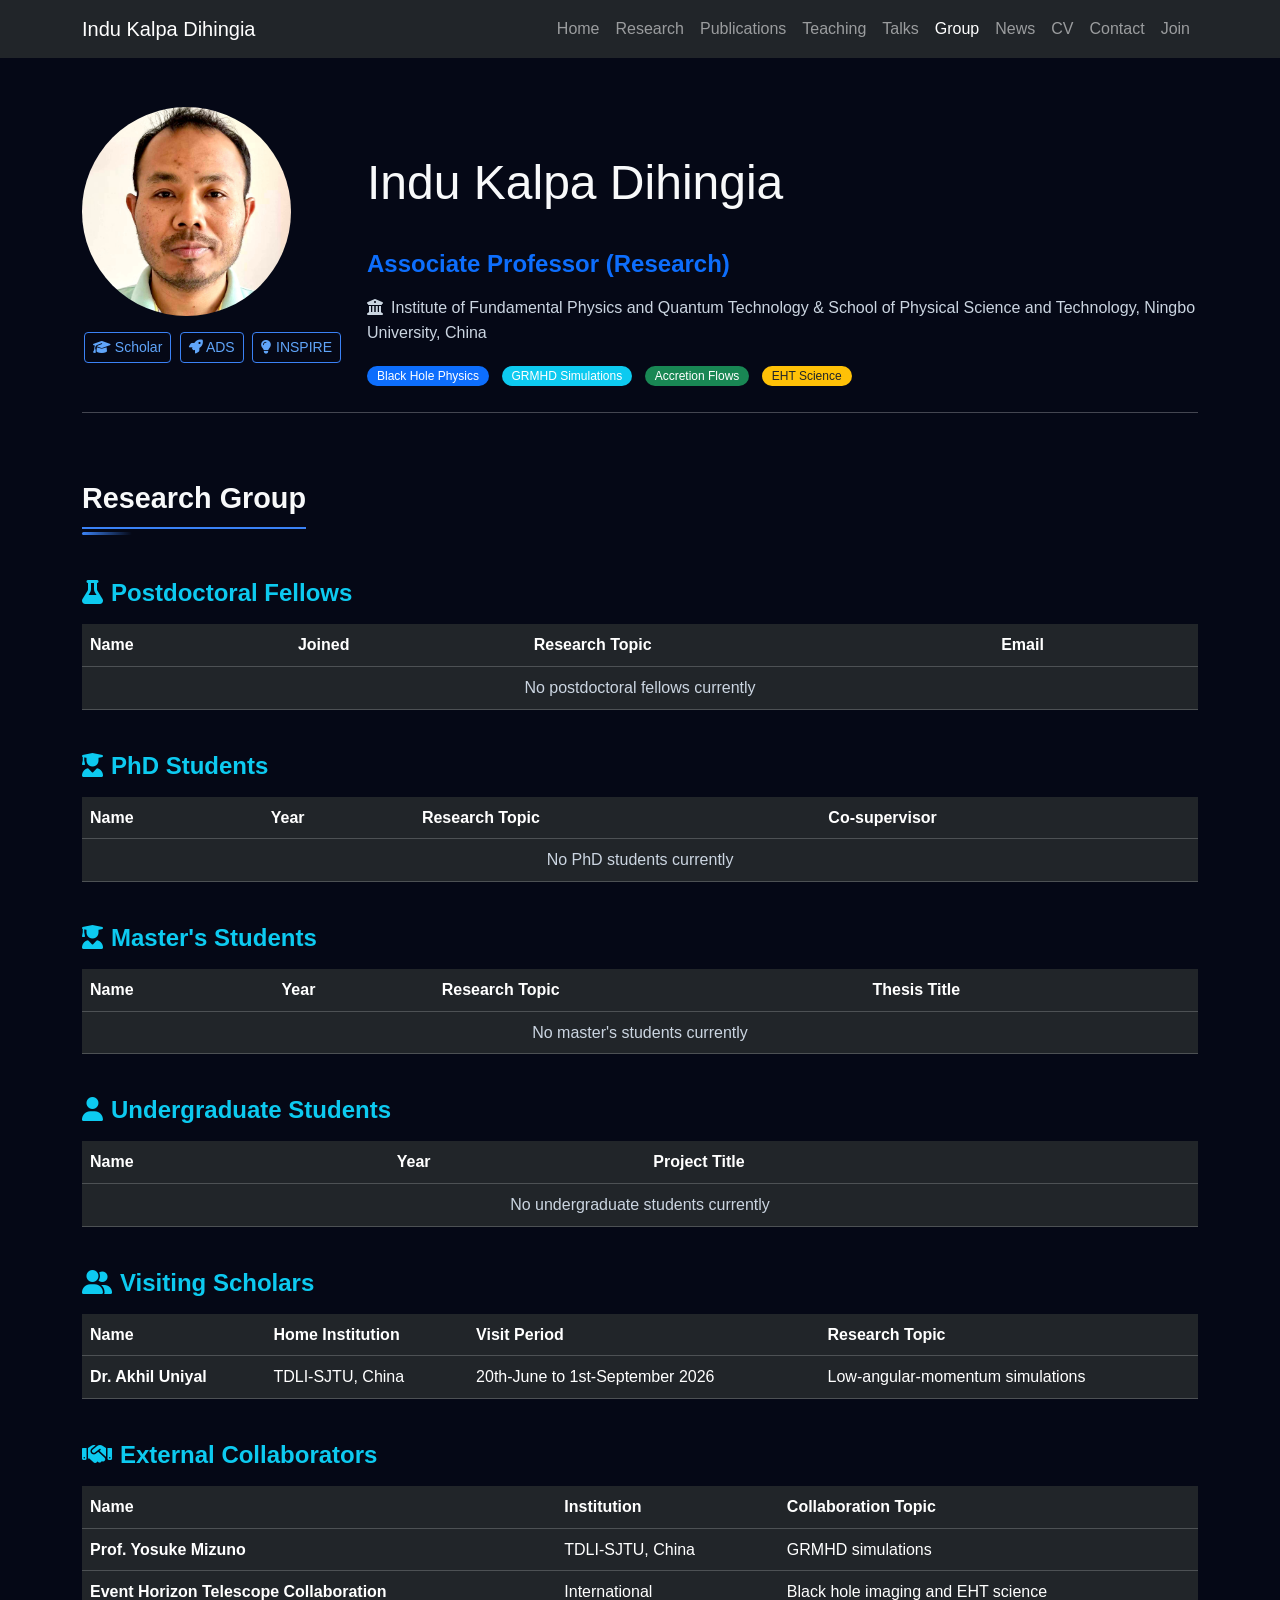
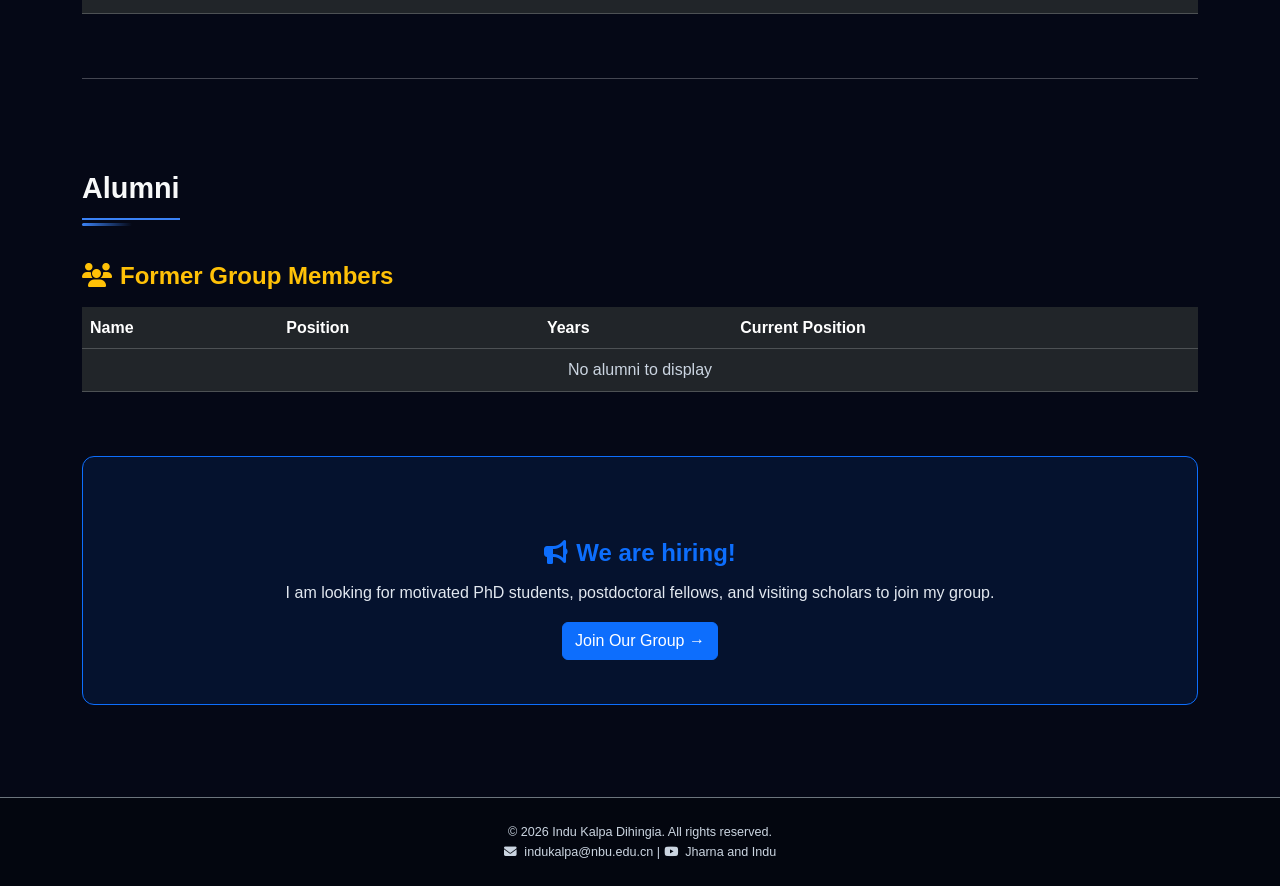
<file: groups.html>
<!doctype html>
<html lang="en">
<head>
    <meta charset='utf-8'>
    <meta name='viewport' content='width=device-width,initial-scale=1'>
    <meta name='description' content='Research group members of Indu Kalpa Dihingia at Ningbo University'>
    <link href='https://cdn.jsdelivr.net/npm/bootstrap@5.3.3/dist/css/bootstrap.min.css' rel='stylesheet'>
    <link rel='stylesheet' href='https://cdnjs.cloudflare.com/ajax/libs/font-awesome/6.7.2/css/all.min.css'>
    <link rel='stylesheet' href='css/style.css'>
    <title>Research Group - Indu Kalpa Dihingia</title>
</head>
<body>

<nav class="navbar navbar-expand-lg navbar-dark bg-dark sticky-top">
    <div class="container">
        <a class="navbar-brand" href="index.html">Indu Kalpa Dihingia</a>
        <button class="navbar-toggler" type="button" data-bs-toggle="collapse" data-bs-target="#navbarNav">
            <span class="navbar-toggler-icon"></span>
        </button>
        <div class="collapse navbar-collapse" id="navbarNav">
            <ul class="navbar-nav ms-auto">
                <li class="nav-item"><a class="nav-link" href="index.html">Home</a></li>
                <li class="nav-item"><a class="nav-link" href="research.html">Research</a></li>
                <li class="nav-item"><a class="nav-link" href="publications.html">Publications</a></li>
                <li class="nav-item"><a class="nav-link" href="teaching.html">Teaching</a></li>
                <li class="nav-item"><a class="nav-link" href="talks.html">Talks</a></li>
                <li class="nav-item"><a class="nav-link active" href="group.html">Group</a></li>
                <li class="nav-item"><a class="nav-link" href="news.html">News</a></li>
                <li class="nav-item"><a class="nav-link" href="cv.html">CV</a></li>
                <li class="nav-item"><a class="nav-link" href="contact.html">Contact</a></li>
                <li class="nav-item"><a class="nav-link" href="join.html">Join</a></li>
            </ul>
        </div>
    </div>
</nav>

<div class="container py-4">
    <!-- Profile section -->
    <div class="row align-items-center g-4">
        <div class="col-lg-3 text-center">
            <img src="images/DP.png" class="img-fluid rounded-circle profile-photo" alt="Indu Kalpa Dihingia">
            <div class="mt-3">
                <a href="https://scholar.google.com/citations?user=0T0tQPYAAAAJ&hl=en" class="btn btn-sm btn-outline-primary me-1" target="_blank">
                    <i class="fas fa-graduation-cap"></i> Scholar
                </a>
                <a href="https://ui.adsabs.harvard.edu/search/fq=%7B!type%3Daqp%20v%3D%24fq_database%7D&fq_database=database%3A%20astronomy&q=author%3A(%22Dihingia%22)&sort=date%20desc%2C%20bibcode%20desc&p_=0" class="btn btn-sm btn-outline-primary me-1" target="_blank">
                    <i class="fas fa-rocket"></i> ADS
                </a>
                <a href="https://inspirehep.net/authors/1900656" class="btn btn-sm btn-outline-primary" target="_blank">
                    <i class="fas fa-lightbulb"></i> INSPIRE
                </a>
            </div>
        </div>
        <div class="col-lg-9">
            <h1 class="display-5">Indu Kalpa Dihingia</h1>
            <h4 class="text-primary mb-3">Associate Professor (Research)</h4>
            <p style="color: #cbd5e1;">
                <i class="fas fa-university me-2"></i>Institute of Fundamental Physics and Quantum Technology & School of Physical Science and Technology, Ningbo University, China
            </p>
            <div class="mt-3">
                <span class="badge bg-primary me-2">Black Hole Physics</span>
                <span class="badge bg-info me-2">GRMHD Simulations</span>
                <span class="badge bg-success me-2">Accretion Flows</span>
                <span class="badge bg-warning text-dark">EHT Science</span>
            </div>
        </div>
    </div>
    
    <hr class="my-4">
    
    <h2 class="section-title">Research Group</h2>
    
    <!-- Postdoctoral Fellows - Empty Table -->
    <h3 class="text-info mt-4 mb-3"><i class="fas fa-flask me-2"></i>Postdoctoral Fellows</h3>
    <div class="table-responsive">
        <table class="table table-dark table-hover">
            <thead>
                <tr>
                    <th>Name</th>
                    <th>Joined</th>
                    <th>Research Topic</th>
                    <th>Email</th>
                </tr>
            </thead>
            <tbody>
                <tr>
                    <td colspan="4" class="text-center text-muted">No postdoctoral fellows currently</td>
                </tr>
            </tbody>
        </table>
    </div>
    
    <!-- PhD Students - Empty Table -->
    <h3 class="text-info mt-4 mb-3"><i class="fas fa-user-graduate me-2"></i>PhD Students</h3>
    <div class="table-responsive">
        <table class="table table-dark table-hover">
            <thead>
                <tr>
                    <th>Name</th>
                    <th>Year</th>
                    <th>Research Topic</th>
                    <th>Co-supervisor</th>
                </tr>
            </thead>
            <tbody>
                <tr>
                    <td colspan="4" class="text-center text-muted">No PhD students currently</td>
                </tr>
            </tbody>
        </table>
    </div>
    
    <!-- Master's Students - Empty Table -->
    <h3 class="text-info mt-4 mb-3"><i class="fas fa-user-graduate me-2"></i>Master's Students</h3>
    <div class="table-responsive">
        <table class="table table-dark table-hover">
            <thead>
                <tr>
                    <th>Name</th>
                    <th>Year</th>
                    <th>Research Topic</th>
                    <th>Thesis Title</th>
                </tr>
            </thead>
            <tbody>
                <tr>
                    <td colspan="4" class="text-center text-muted">No master's students currently</td>
                </tr>
            </tbody>
        </table>
    </div>
    
    <!-- Undergraduate Students - Empty Table -->
    <h3 class="text-info mt-4 mb-3"><i class="fas fa-user me-2"></i>Undergraduate Students</h3>
    <div class="table-responsive">
        <table class="table table-dark table-hover">
            <thead>
                <tr>
                    <th>Name</th>
                    <th>Year</th>
                    <th>Project Title</th>
                </tr>
            </thead>
            <tbody>
                <tr>
                    <td colspan="3" class="text-center text-muted">No undergraduate students currently</td>
                </tr>
            </tbody>
        </table>
    </div>
    
    <!-- Visiting Scholars - New Section with Visit Period Column -->
    <h3 class="text-info mt-4 mb-3"><i class="fas fa-user-friends me-2"></i>Visiting Scholars</h3>
    <div class="table-responsive">
        <table class="table table-dark table-hover">
            <thead>
                <tr>
                    <th>Name</th>
                    <th>Home Institution</th>
                    <th>Visit Period</th>
                    <th>Research Topic</th>
                </tr>
            </thead>
            <tbody>
                <tr>
                    <td><strong>Dr. Akhil Uniyal</strong></td>
                    <td>TDLI-SJTU, China</td>
                    <td>20th-June to 1st-September 2026</td>
                    <td>Low-angular-momentum simulations</td>
                </tr>
            </tbody>
        </table>
    </div>
    
    <!-- External Collaborators - Kept with your collaborators -->
    <h3 class="text-info mt-4 mb-3"><i class="fas fa-handshake me-2"></i>External Collaborators</h3>
    <div class="table-responsive">
        <table class="table table-dark table-hover">
            <thead>
                <tr>
                    <th>Name</th>
                    <th>Institution</th>
                    <th>Collaboration Topic</th>
                </tr>
            </thead>
            <tbody>
                <tr>
                    <td><strong>Prof. Yosuke Mizuno</strong></td>
                    <td>TDLI-SJTU, China</td>
                    <td>GRMHD simulations</td>
                </tr>
                <tr>
                    <td><strong>Event Horizon Telescope Collaboration</strong></td>
                    <td>International</td>
                    <td>Black hole imaging and EHT science</td>
                </tr>
            </tbody>
        </table>
    </div>
    
    <!-- Alumni Section - Empty Table -->
    <hr class="my-5">
    <h2 class="section-title">Alumni</h2>
    
    <h3 class="text-warning mt-3 mb-3"><i class="fas fa-users me-2"></i>Former Group Members</h3>
    <div class="table-responsive">
        <table class="table table-dark table-hover">
            <thead>
                <tr>
                    <th>Name</th>
                    <th>Position</th>
                    <th>Years</th>
                    <th>Current Position</th>
                </tr>
            </thead>
            <tbody>
                <tr>
                    <td colspan="4" class="text-center text-muted">No alumni to display</td>
                </tr>
            </tbody>
        </table>
    </div>
    
    <!-- Open Positions Banner -->
    <div class="card mt-5 bg-primary bg-opacity-10 border-primary">
        <div class="card-body text-center">
            <h4 class="text-primary"><i class="fas fa-bullhorn me-2"></i>We are hiring!</h4>
            <p>I am looking for motivated PhD students, postdoctoral fellows, and visiting scholars to join my group.</p>
            <a href="join.html" class="btn btn-primary">Join Our Group →</a>
        </div>
    </div>
</div>

<!-- Footer -->
<footer class="text-center py-4 mt-5 border-top border-secondary">
    <div class="container">
        <p class="text-muted small mb-0">
            &copy; <span id="current-year"></span> Indu Kalpa Dihingia. All rights reserved.
        </p>
        <p class="text-muted small mb-0">
            <i class="fas fa-envelope me-1"></i> indukalpa@nbu.edu.cn |
            <i class="fab fa-youtube me-1"></i> <a href="https://www.youtube.com/@jharnakalpa" class="text-muted text-decoration-none" target="_blank">Jharna and Indu</a>
        </p>
    </div>
</footer>

<script src="https://cdn.jsdelivr.net/npm/bootstrap@5.3.3/dist/js/bootstrap.bundle.min.js"></script>
<script>
    document.getElementById('current-year').textContent = new Date().getFullYear();
</script>
</body>
</html>
</file>
<file: css/style.css>
/* Base styles */
body {
    background: #050816;
    color: white;
    font-family: -apple-system, BlinkMacSystemFont, 'Segoe UI', Roboto, Oxygen, Ubuntu, sans-serif;
    line-height: 1.6;
    margin: 0;
    padding: 0;
}

/* ============================================ */
/* HOMEPAGE IMPROVEMENTS */
/* ============================================ */

/* Section titles */
.section-title {
    font-size: 1.8rem;
    margin-bottom: 1.5rem;
    position: relative;
    display: inline-block;
}

.section-title:after {
    content: '';
    position: absolute;
    bottom: -8px;
    left: 0;
    width: 50px;
    height: 3px;
    background: linear-gradient(90deg, #3b82f6, transparent);
    border-radius: 3px;
}

/* Sticky navbar */
.sticky-top {
    backdrop-filter: blur(10px);
}

/* Card improvements for homepage */
.card {
    transition: all 0.3s ease;
    overflow: hidden;
}

.card:hover {
    transform: translateY(-5px);
    box-shadow: 0 10px 30px rgba(0, 0, 0, 0.3);
}

.card-img-top {
    transition: transform 0.3s ease;
}

.card:hover .card-img-top {
    transform: scale(1.02);
}

/* Button improvements */
.btn-outline-primary {
    border-color: #3b82f6;
    color: #60a5fa;
}

.btn-outline-primary:hover {
    background-color: #3b82f6;
    border-color: #3b82f6;
    color: white;
}

/* Badge styling */
.badge {
    font-size: 0.75rem;
    padding: 6px 12px;
    border-radius: 20px;
}

/* Footer */
footer {
    background: rgba(0, 0, 0, 0.3);
}

footer a:hover {
    color: #60a5fa !important;
}

/* Improved text justification */
.about-text {
    text-align: justify;
    text-justify: inter-word; /* Better word spacing for justification */
    hyphens: auto; /* Allows hyphenation for better justification */
    word-spacing: normal;
    letter-spacing: normal;
}

/* Alternative: For better readability on web, consider using 'auto' instead of justify */
/* .about-text {
    text-align: left;
    max-width: 65ch;
    margin-left: auto;
    margin-right: auto;
} */

/* Figure captions */
figcaption {
    font-size: 0.9rem;
    color: #d0d0d0;
    font-style: italic;
    text-align: center;
    margin-top: 8px;
}

/* Media elements */
video, img {
    border-radius: 8px;
    max-width: 100%;
    height: auto;
    display: block; /* Prevents inline spacing issues */
}

/* Profile photo */
.profile-photo {
    width: 280px;
    max-width: 80%;
    border-radius: 50%; /* Makes it circular - change to 8px for rounded corners */
    object-fit: cover;
    aspect-ratio: 1 / 1;
}

/* Timeline styles - Enhanced */
.timeline {
    border-left: 3px solid #3b82f6; /* Blue accent instead of gray */
    margin-left: 30px;
    padding-left: 30px;
    position: relative;
}

.timeline-item {
    position: relative;
    margin-bottom: 40px;
}

.timeline-item::before {
    content: "";
    position: absolute;
    left: -39px;
    top: 6px;
    width: 14px;
    height: 14px;
    border-radius: 50%;
    background: #3b82f6; /* Matching accent color */
    border: 2px solid #050816;
    box-shadow: 0 0 0 2px #3b82f6;
    transition: all 0.3s ease;
}

.timeline-item:hover::before {
    transform: scale(1.2);
    background: #60a5fa;
}

.timeline-year {
    font-size: 1.4rem;
    font-weight: bold;
    color: #60a5fa; /* Brighter blue for visibility */
    margin-bottom: 12px;
    font-family: monospace;
}

.timeline-entry {
    margin-bottom: 20px;
    padding: 12px;
    background: rgba(255, 255, 255, 0.03);
    border-radius: 8px;
    transition: all 0.3s ease;
}

.timeline-entry:hover {
    background: rgba(255, 255, 255, 0.06);
    transform: translateX(5px);
}

.timeline-entry em {
    font-size: 1.05rem;
    color: #cbd5e1;
    font-style: italic;
}

.timeline-entry strong {
    display: block;
    color: #f1f5f9;
    font-weight: 600;
    margin-bottom: 5px;
    font-size: 1rem;
}

/* Additional useful styles */

/* Headings */
h1, h2, h3, h4, h5, h6 {
    color: #f8f9fa;
    margin-top: 1.5em;
    margin-bottom: 0.5em;
    font-weight: 600;
    line-height: 1.3;
}

h1 { font-size: 2.5rem; }
h2 {
    font-size: 2rem;
    border-bottom: 2px solid #3b82f6;
    padding-bottom: 10px;
    display: inline-block;
}
h3 { font-size: 1.5rem; }

/* Links */
a {
    color: #60a5fa;
    text-decoration: none;
    transition: color 0.3s ease;
}

a:hover {
    color: #93c5fd;
    text-decoration: underline;
}

/* Buttons */
.button, button {
    background: linear-gradient(135deg, #3b82f6, #2563eb);
    color: white;
    border: none;
    padding: 10px 24px;
    border-radius: 6px;
    cursor: pointer;
    font-size: 1rem;
    font-weight: 500;
    transition: all 0.3s ease;
}

.button:hover, button:hover {
    transform: translateY(-2px);
    box-shadow: 0 4px 12px rgba(59, 130, 246, 0.3);
}

/* Cards / Paper entries */
.card, .paper-entry {
    background: rgba(255, 255, 255, 0.05);
    border-radius: 12px;
    padding: 20px;
    margin-bottom: 20px;
    transition: all 0.3s ease;
    border: 1px solid rgba(255, 255, 255, 0.1);
}

.card:hover, .paper-entry:hover {
    background: rgba(255, 255, 255, 0.08);
    transform: translateY(-3px);
    box-shadow: 0 8px 24px rgba(0, 0, 0, 0.3);
}

/* Grid layouts */
.grid {
    display: grid;
    grid-template-columns: repeat(auto-fit, minmax(300px, 1fr));
    gap: 24px;
    margin: 24px 0;
}

/* Responsive design */
@media (max-width: 768px) {
    body {
        font-size: 16px;
    }
    
    .timeline {
        margin-left: 20px;
        padding-left: 20px;
    }
    
    .timeline-item::before {
        left: -29px;
    }
    
    h1 { font-size: 2rem; }
    h2 { font-size: 1.5rem; }
    h3 { font-size: 1.25rem; }
    
    .grid {
        grid-template-columns: 1fr;
        gap: 16px;
    }
}

/* Code blocks */
code, pre {
    background: rgba(0, 0, 0, 0.3);
    border-radius: 6px;
    font-family: 'Courier New', monospace;
}

pre {
    padding: 16px;
    overflow-x: auto;
}

/* Smooth scrolling */
html {
    scroll-behavior: smooth;
}

/* Selection color */
::selection {
    background: #3b82f6;
    color: white;
}

/* Scrollbar styling */
::-webkit-scrollbar {
    width: 10px;
    height: 10px;
}

::-webkit-scrollbar-track {
    background: #1e293b;
}

::-webkit-scrollbar-thumb {
    background: #3b82f6;
    border-radius: 5px;
}

::-webkit-scrollbar-thumb:hover {
    background: #60a5fa;
}

//* ============================================ */
/* CONTACT PAGE CARD STYLES - OPTIMAL SOLUTION */
/* ============================================ */

/* Card base styling */
.card {
    background: rgba(255, 255, 255, 0.05);
    border: 1px solid rgba(255, 255, 255, 0.1);
    border-radius: 12px;
    transition: transform 0.3s ease, box-shadow 0.3s ease;
}

.card:hover {
    transform: translateY(-5px);
    box-shadow: 0 10px 30px rgba(0, 0, 0, 0.3);
}

/* Card text colors */
.card-body {
    color: #e2e8f0;
    padding: 1.5rem;
}

.card-body strong {
    color: #ffffff;
    font-weight: 600;
}

/* Card titles */
.card-title {
    color: #60a5fa !important;
    margin-bottom: 1rem;
    font-size: 1.25rem;
    font-weight: 600;
}

/* Address styling */
.card-body address {
    color: #e2e8f0;
    font-style: normal;
    line-height: 1.8;
    margin-bottom: 0;
}

/* Email links */
.card-body a:not(.btn) {
    color: #60a5fa;
    word-break: break-all;
    text-decoration: none;
    transition: color 0.3s ease;
}

.card-body a:not(.btn):hover {
    color: #93c5fd;
    text-decoration: underline;
}

/* Alert/office hours styling */
.alert {
    background: rgba(30, 41, 59, 0.5);
    border: 1px solid rgba(59, 130, 246, 0.3);
    border-radius: 12px;
    color: #cbd5e1;
}

.alert h6 {
    color: #60a5fa;
    margin-bottom: 8px;
}

/* Remove bg-dark class interference if accidentally added */
.card.bg-dark,
.card.bg-dark .card-body {
    background: transparent;
}

/* Responsive adjustments */
@media (max-width: 768px) {
    .card-body {
        padding: 1rem;
    }
    
    .card-title {
        font-size: 1.1rem;
    }
}

/* ============================================ */
/* PUBLICATIONS PAGE IMPROVEMENTS */
/* ============================================ */

/* Compact paper entries */
.paper-entry {
    background: rgba(255, 255, 255, 0.03);
    border-radius: 10px;
    padding: 15px 20px;
    margin-bottom: 12px;
    transition: all 0.2s ease;
    border: 1px solid rgba(255, 255, 255, 0.05);
}

.paper-entry:hover {
    background: rgba(255, 255, 255, 0.06);
    transform: translateX(4px);
    border-color: rgba(59, 130, 246, 0.3);
}

/* Badge styling */
.badge {
    font-weight: 500;
    padding: 4px 10px;
    font-size: 0.75rem;
    border-radius: 20px;
}

.badge-primary {
    background: #3b82f6;
}

.badge-info {
    background: #06b6d4;
}

.badge-warning {
    background: #f59e0b;
    color: #1e293b;
}

.badge-success {
    background: #10b981;
}

.badge-secondary {
    background: #475569;
}

/* Metric cards */
.metric-card {
    background: rgba(255, 255, 255, 0.03);
    border-radius: 10px;
    padding: 15px;
    text-align: center;
    transition: all 0.3s ease;
    border: 1px solid rgba(255, 255, 255, 0.05);
}

.metric-card:hover {
    background: rgba(255, 255, 255, 0.06);
    transform: translateY(-3px);
}

.metric-card h3 {
    font-size: 2rem;
    font-weight: bold;
    color: #60a5fa;
    margin-bottom: 5px;
    margin-top: 0;
}

/* Author and journal text */
.authors {
    color: #cbd5e1;
    font-size: 0.9rem;
    line-height: 1.4;
}

.journal {
    color: #94a3b8;
    font-size: 0.85rem;
    font-style: italic;
}

/* Search input */
.form-control:focus {
    border-color: #3b82f6;
    box-shadow: 0 0 0 0.2rem rgba(59, 130, 246, 0.25);
    outline: none;
}

/* Button group improvements */
.btn-group .btn-primary {
    background: rgba(59, 130, 246, 0.2);
    border: 1px solid rgba(59, 130, 246, 0.3);
    color: #60a5fa;
}

.btn-group .btn-primary.active {
    background: #3b82f6;
    border-color: #3b82f6;
    color: white;
}

.btn-group .btn-primary:hover {
    background: #2563eb;
    color: white;
}

.btn-outline-secondary {
    border-color: #475569;
    color: #94a3b8;
}

.btn-outline-secondary.active {
    background: #475569;
    border-color: #475569;
    color: white;
}

.btn-outline-secondary:hover {
    background: #334155;
    border-color: #334155;
    color: white;
}

/* Responsive adjustments */
@media (max-width: 768px) {
    .paper-entry {
        padding: 12px 15px;
    }
    
    .metric-card h3 {
        font-size: 1.5rem;
    }
    
    .btn-group {
        width: 100%;
        margin-bottom: 10px;
    }
    
    .btn-group .btn {
        font-size: 0.8rem;
        padding: 6px 10px;
    }
    
    .paper-entry h5 {
        font-size: 0.95rem;
    }
    
    .authors, .journal {
        font-size: 0.8rem;
    }
}

/* Hover effect for paper titles */
.hover-primary:hover {
    color: #60a5fa !important;
}
/* ============================================ */
/* METRICS CARDS STYLES */
/* ============================================ */

/* Metrics counter styling */
#pubs, #firstauthor, #manyauthors, #citations, #hindex, #i10index {
    font-size: 3rem;
    font-weight: bold;
    color: #60a5fa;
    margin-bottom: 10px;
}

.metric-card {
    text-align: center;
    padding: 20px;
    background: rgba(255, 255, 255, 0.03);
    border-radius: 12px;
    transition: all 0.3s ease;
}

.metric-card:hover {
    background: rgba(255, 255, 255, 0.06);
    transform: translateY(-3px);
}

/* ============================================ */
/* FOOTER STYLES (if needed) */
/* ============================================ */

footer {
    background: rgba(0, 0, 0, 0.3);
    padding: 20px 0;
    margin-top: 40px;
    text-align: center;
    color: #94a3b8;
    font-size: 0.9rem;
}

/* ============================================ */
/* UTILITY CLASSES */
/* ============================================ */

.mt-1 { margin-top: 0.25rem; }
.mt-2 { margin-top: 0.5rem; }
.mt-3 { margin-top: 1rem; }
.mt-4 { margin-top: 1.5rem; }
.mt-5 { margin-top: 2rem; }

.mb-1 { margin-bottom: 0.25rem; }
.mb-2 { margin-bottom: 0.5rem; }
.mb-3 { margin-bottom: 1rem; }
.mb-4 { margin-bottom: 1.5rem; }
.mb-5 { margin-bottom: 2rem; }

.text-center { text-align: center; }
.text-left { text-align: left; }
.text-right { text-align: right; }

.w-100 { width: 100%; }

/* Responsive font sizes for metrics */
@media (max-width: 768px) {
    #pubs, #firstauthor, #manyauthors, #citations, #hindex, #i10index {
        font-size: 2rem;
    }
    
    .btn-outline-primary, .btn-danger {
        font-size: 0.9rem;
        padding: 8px 12px;
    }
    
    .card-title {
        font-size: 1.1rem;
    }
}

/* Print styles (optional) */
@media print {
    body {
        background: white;
        color: black;
    }
    
    .card, .paper-entry {
        background: white;
        border: 1px solid #ddd;
        page-break-inside: avoid;
    }
    
    a {
        color: black;
        text-decoration: underline;
    }
    
    .btn, button {
        display: none;
    }
}
/* ============================================ */
/* METRICS CARDS - OPTIMAL VISIBILITY */
/* ============================================ */
/* This section is safe to add - no conflicts with existing styles */

.metric-card {
    background: rgba(255, 255, 255, 0.08);
    border-radius: 12px;
    padding: 20px 15px;
    text-align: center;
    transition: all 0.3s ease;
    border: 1px solid rgba(59, 130, 246, 0.2);
}

.metric-card:hover {
    background: rgba(255, 255, 255, 0.12);
    transform: translateY(-3px);
    border-color: rgba(59, 130, 246, 0.4);
}

.metric-card h3 {
    font-size: 2.2rem;
    font-weight: bold;
    color: #60a5fa !important;  /* Added !important to override any generic h3 rules */
    margin-bottom: 8px;
    margin-top: 0;
    text-shadow: 0 1px 2px rgba(0,0,0,0.2);
}

.metric-card p {
    color: #f1f5f9 !important;  /* Added !important for guaranteed visibility */
    margin-bottom: 0;
    font-size: 0.9rem;
    font-weight: 500;
    letter-spacing: 0.5px;
}

/* Responsive */
@media (max-width: 768px) {
    .metric-card h3 {
        font-size: 1.6rem;
    }
    .metric-card p {
        font-size: 0.8rem;
    }
}
.text-muted {
    color: #cbd5e1 !important;
}
</file>
